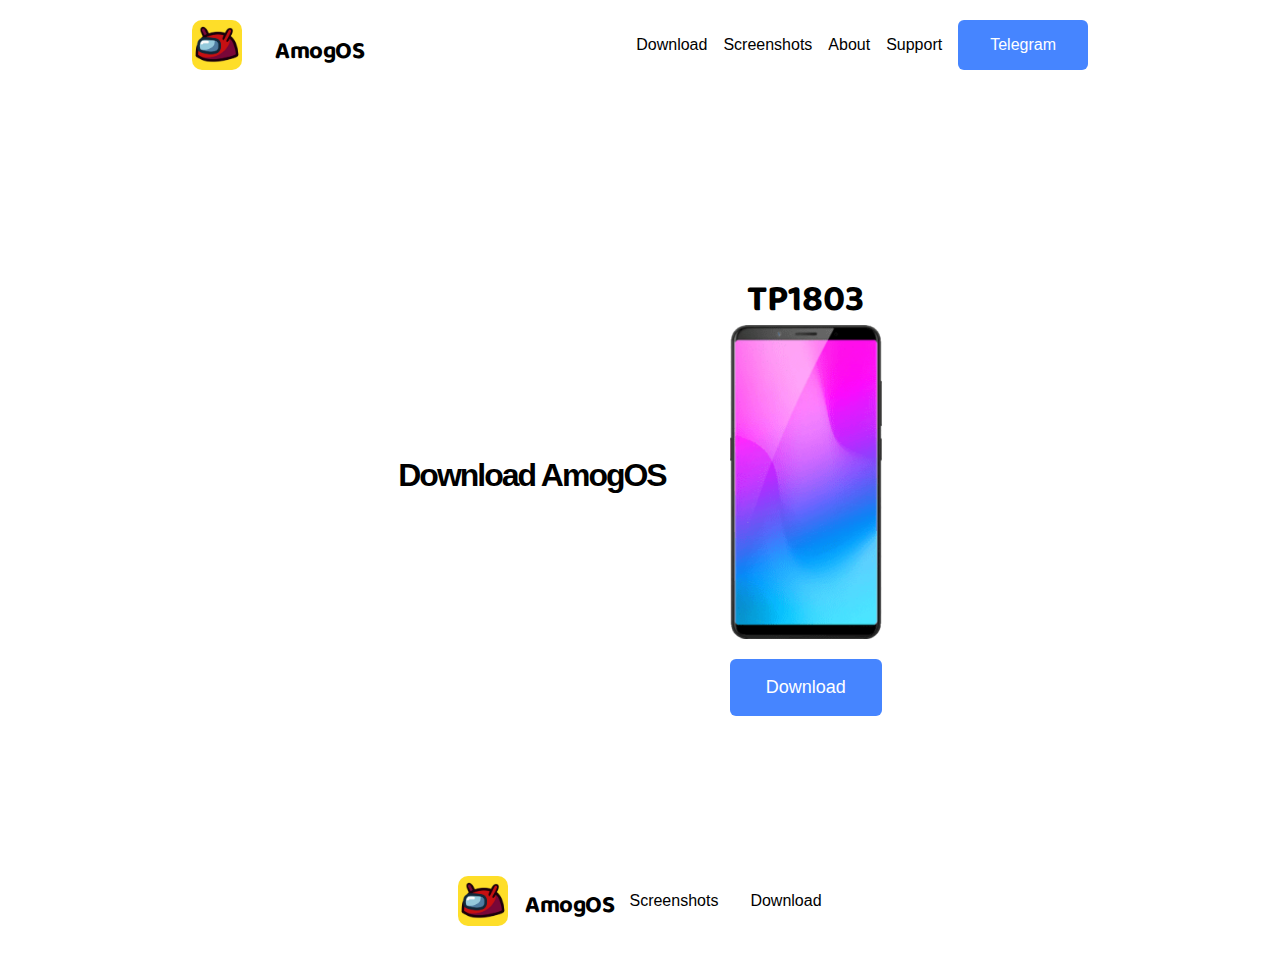
<file: downloads.html>
<!DOCTYPE html>
<html lang="en">
  <head>
    <title>AmogOS</title>
    <meta name="description" content="The ultimate operating system for impostors.">
    <meta name="keywords" content="AmogOS, operating system, impostors, Among Us, gaming">
    <meta name="viewport" content="width=device-width, initial-scale=1.0">
    <meta http-equiv="Cache-control" content="max-age=31536000">
    <meta http-equiv="Content-Type" content="text/html; charset=UTF-8">
    <meta property="og:title" content="AmogOS">
    <meta property="og:description" content="The ultimate operating system for impostors.">
    <meta property="og:image" content="https://example.com/images/preview.png">
    <meta property="og:url" content="https://amogos.com">
    <meta property="og:type" content="website">
    <meta property="og:site_name" content="AmogOS">
    <meta property="og:image:width" content="800">
    <meta property="og:image:height" content="418">
    <meta name="twitter:card" content="summary_large_image">
    <link rel="stylesheet" href="styles.css">
    <link rel="preconnect" href="https://rsms.me/">
    <link rel="stylesheet" href="https://rsms.me/inter/inter.css">
    <link rel="stylesheet" href="https://cdnjs.cloudflare.com/ajax/libs/font-awesome/4.7.0/css/font-awesome.min.css">
    <link rel="icon" type="image/x-icon" href="images/favicon.jpg">
    <link rel="preconnect" href="https://fonts.googleapis.com">
    <link rel="preconnect" href="https://fonts.gstatic.com" crossorigin>
    <link href="https://fonts.googleapis.com/css2?family=Baloo+2:wght@500&display=swap" rel="stylesheet">
    <script>
    window.dataLayer = window.dataLayer || [];
    function gtag(){dataLayer.push(arguments);}
    gtag('js', new Date());

    gtag('config', 'G-7300FPX4EJ');
    </script>
</head>
<body>
  <nav>
    <div class="logo">
        <img src="images/favicon.jpg" alt="logoface" class="logoface">
        <a href="/"><h5 class="sitename">AmogOS</h5></a>
    </div>
    <div class="ham-menu">
        <button id="hamburger">
            <span></span>
            <span></span>
        </button>
    </div>

    <div class="menu hide">

        <a href="/downloads.html" class="menu-item menu-item-mobile">Download</a>
        <a href="/screenshots.html" class="menu-item menu-item-mobile">Screenshots</a>
        <a href="/about" class="menu-item menu-item-mobile">About</a>
        <a href="/support" class="menu-item menu-item-mobile">Support</a>
        <a href="#telegram" class="primary-button menu-item-font">Telegram</a>
    </div>
</nav>


    <main>
      <section id="downloads">
        <h2>Download AmogOS</h2>
        <div class="device-container">

        <div class="device">
          <h4 class="device-name">TP1803</h4>
          <img src="images/device1.png" alt="Device 1" class="device-image">
          <div class="button-container">
              <a href="https://github.com/" class="primary-button">Download</a>
          </div>
      </div>
      </section>
    </main>


    <footer>
      <div class="footer-logo">
          <img src="images/favicon.jpg" alt="logoface" class="logoface">
          <h4 class="sitename">AmogOS</h4>
      </div>
      <div class="footer-links">
          <a href="/screenshots.html">Screenshots</a>
          <a href="/downloads.html">Download</a>
      </div>
  </footer>
</body>
</html>
</file>
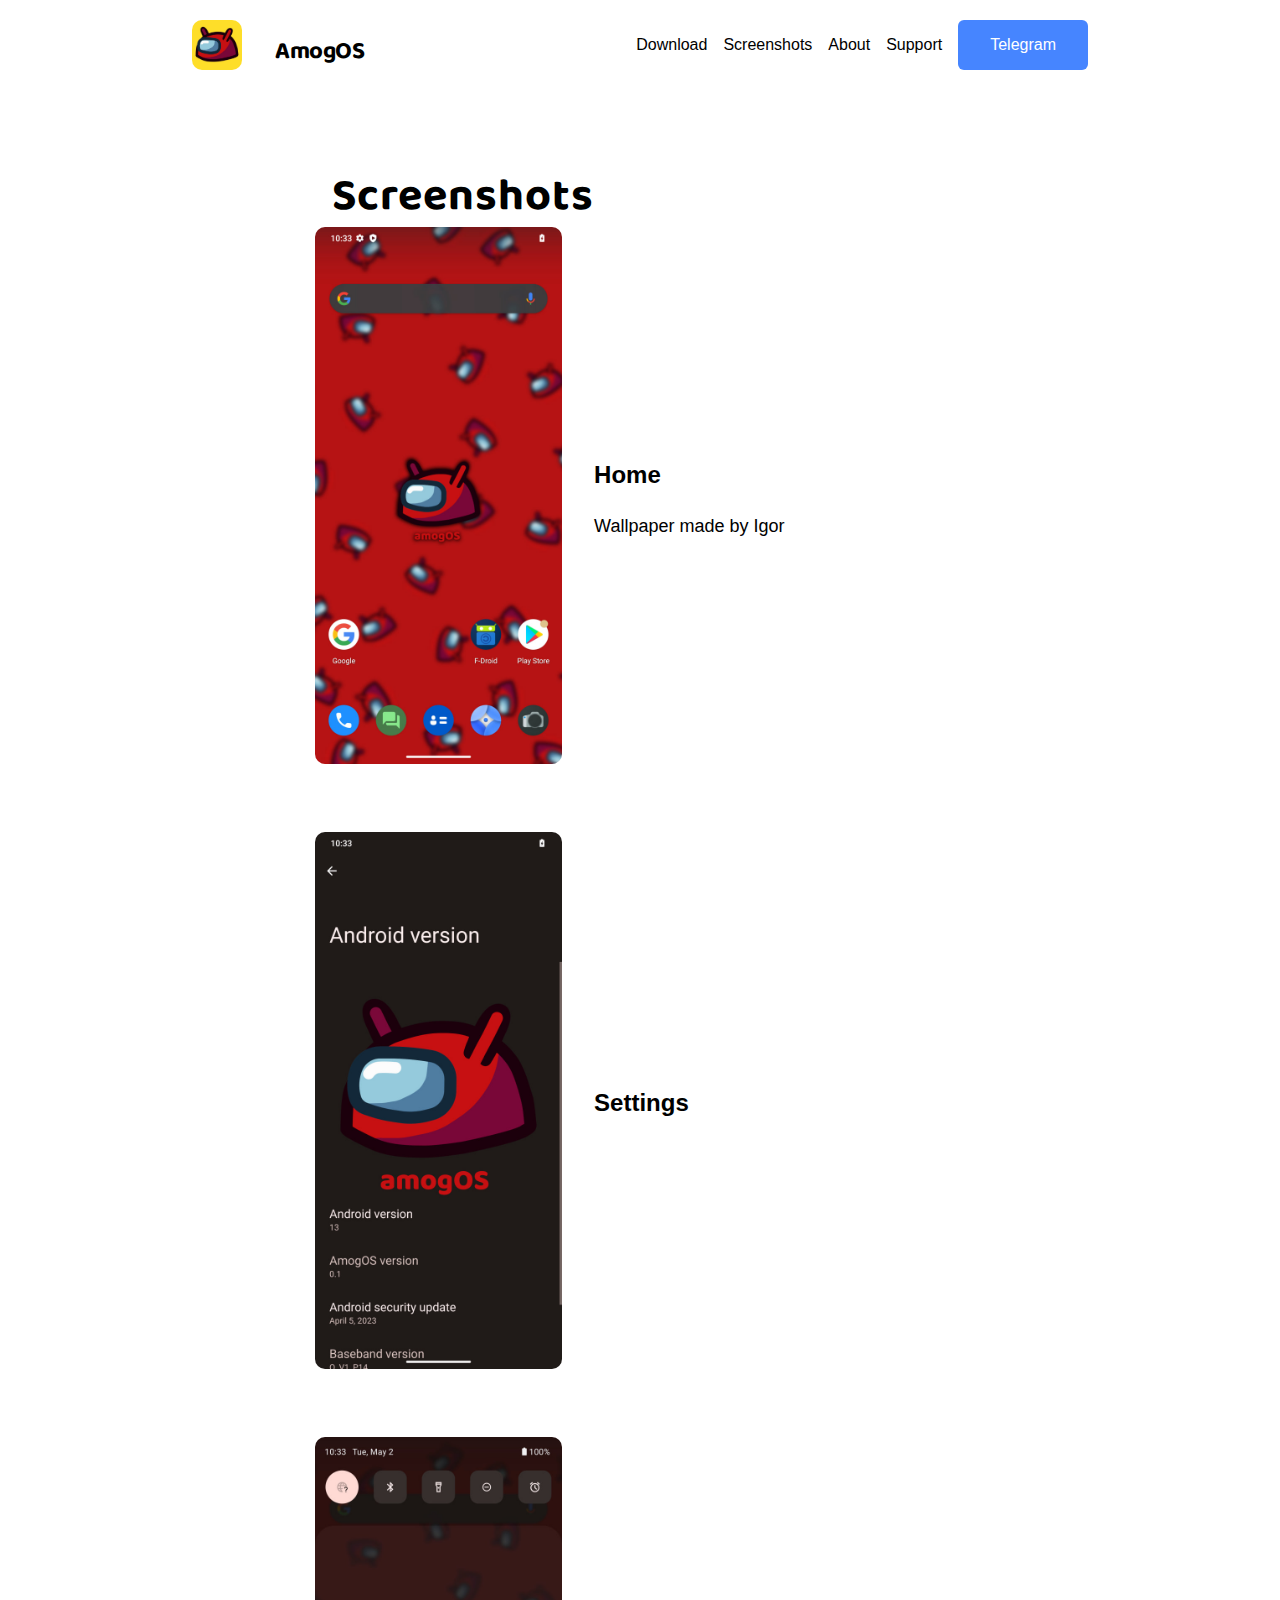
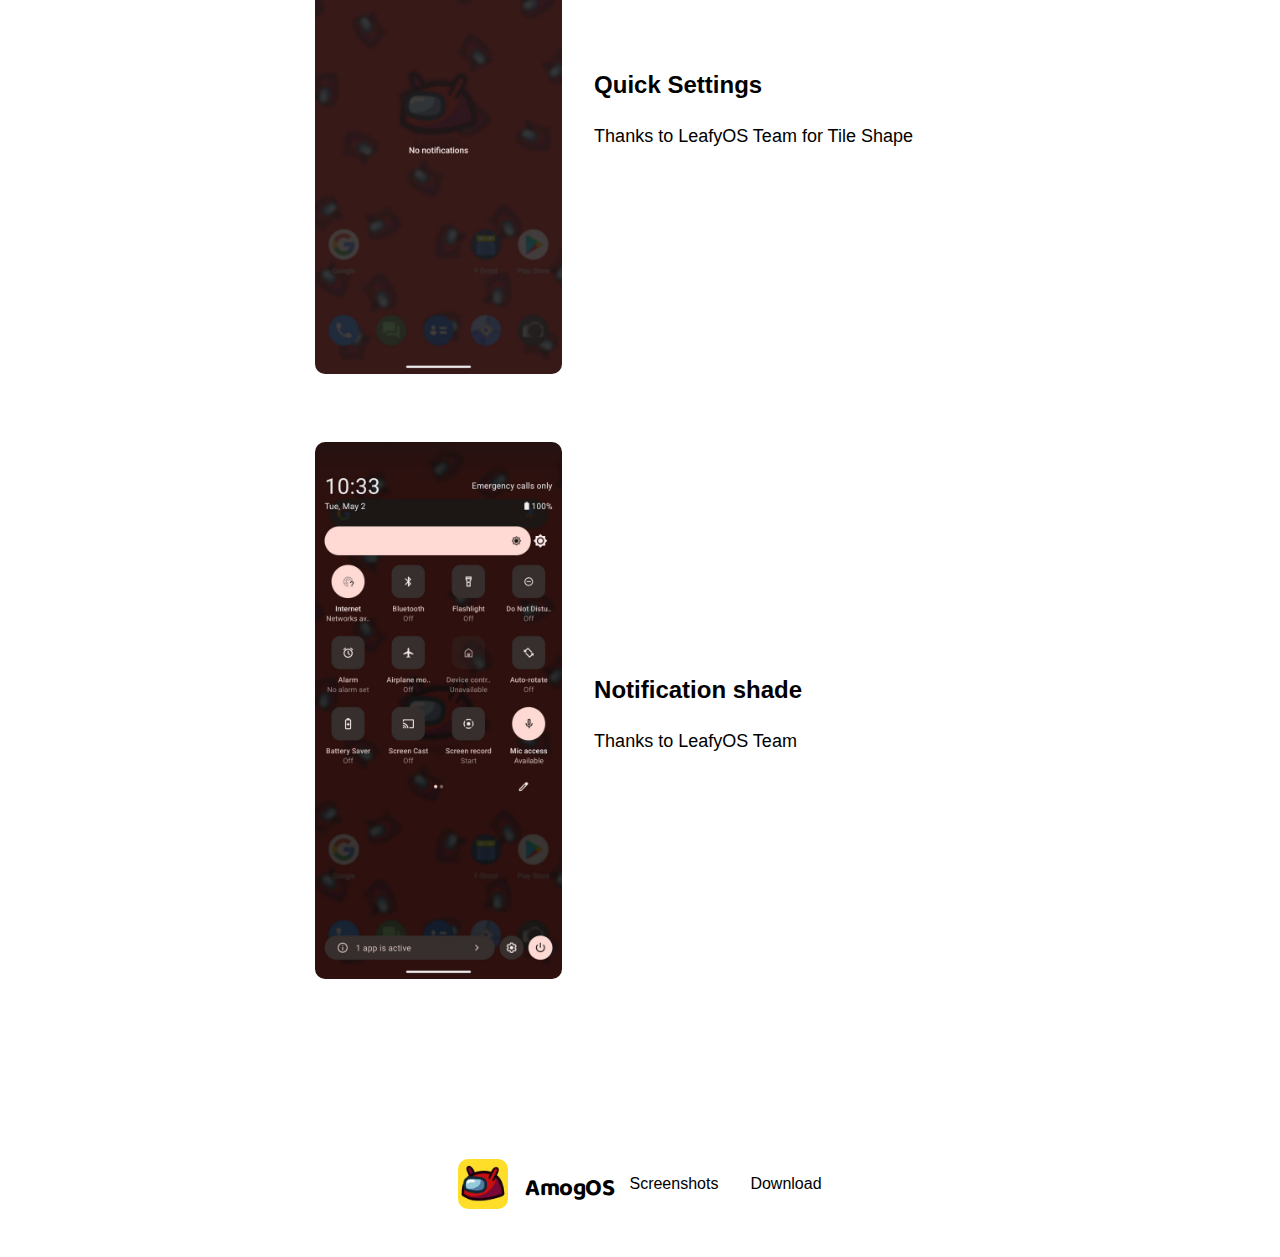
<file: screenshots.html>
<!DOCTYPE HTML>
<html lang="en" data-theme="light">
<head>
    <title>AmogOS</title>
    <meta name="description" content="The ultimate operating system for impostors.">
    <meta name="keywords" content="AmogOS, operating system, impostors, Among Us, gaming">
    <meta name="viewport" content="width=device-width, initial-scale=1.0">
    <meta http-equiv="Cache-control" content="max-age=31536000">
    <meta http-equiv="Content-Type" content="text/html; charset=UTF-8">
    <meta property="og:title" content="AmogOS">
    <meta property="og:description" content="The ultimate operating system for impostors.">
    <meta property="og:image" content="https://example.com/images/preview.png">
    <meta property="og:url" content="https://amogos.com">
    <meta property="og:type" content="website">
    <meta property="og:site_name" content="AmogOS">
    <meta property="og:image:width" content="800">
    <meta property="og:image:height" content="418">
    <meta name="twitter:card" content="summary_large_image">
    <link rel="stylesheet" href="styles.css">
    <link rel="preconnect" href="https://rsms.me/">
    <link rel="stylesheet" href="https://rsms.me/inter/inter.css">
    <link rel="stylesheet" href="https://cdnjs.cloudflare.com/ajax/libs/font-awesome/4.7.0/css/font-awesome.min.css">
    <link rel="icon" type="image/x-icon" href="images/favicon.jpg">
    <link rel="preconnect" href="https://fonts.googleapis.com">
    <link rel="preconnect" href="https://fonts.gstatic.com" crossorigin>
    <link href="https://fonts.googleapis.com/css2?family=Baloo+2:wght@500&display=swap" rel="stylesheet">

    <script>
    window.dataLayer = window.dataLayer || [];
    function gtag(){dataLayer.push(arguments);}
    gtag('js', new Date());

    gtag('config', 'G-7300FPX4EJ');
    </script>
</head>
<body>
    <nav>
        <div class="logo">
            <img src="images/favicon.jpg" alt="logoface" class="logoface">
            <a href="/"><h5 class="sitename">AmogOS</h5></a>
        </div>
        <div class="ham-menu">
            <button id="hamburger">
                <span></span>
                <span></span>
            </button>
        </div>

        <div class="menu hide">

            <a href="https://davigamer987.github.io//amogOS-web/downloads.html" class="menu-item menu-item-mobile">Download</a>
            <a href="https://davigamer987.github.io/amogOS-web/screenshots.html" class="menu-item menu-item-mobile">Screenshots</a>
            <a href="/about" class="menu-item menu-item-mobile">About</a>
            <a href="/support" class="menu-item menu-item-mobile">Support</a>
            <a href="#telegram" class="primary-button menu-item-font">Telegram</a>
        </div>
    </nav>

    <section id="features">
        <h5>Screenshots</h5>
        <div class="feature">
          <div class="feature-image">
            <img src="images/feature-1.jpg" alt="Screenshot 1" class="logoface">
          </div>
          <div class="feature-content">
            <h3>Home</h3>
            <p>Wallpaper made by Igor</p>
          </div>
        </div>
        <div class="feature">
          <div class="feature-image">
            <img src="images/feature-2.jpg" alt="Screenshot 2" class="logoface">
          </div>
          <div class="feature-content">
            <h3>Settings</h3>
          </div>
        </div>
        <div class="feature">
            <div class="feature-image">
              <img src="images/feature-3.jpg" alt="Screenshot 3" class="logoface">
            </div>
            <div class="feature-content">
              <h3>Quick Settings</h3>
              <p>Thanks to LeafyOS Team for Tile Shape</p>
            </div>
          </div>
          <div class="feature">
            <div class="feature-image">
              <img src="images/feature-4.jpg" alt="Screenshot 4" class="logoface">
            </div>
            <div class="feature-content">
              <h3>Notification shade</h3>
              <p>Thanks to LeafyOS Team</p>
            </div>
          </div>
        <!-- Add more features here -->
      </section>


      <footer>
        <div class="footer-logo">
            <img src="images/favicon.jpg" alt="logoface" class="logoface">
            <h4 class="sitename">AmogOS</h4>
        </div>
        <div class="footer-links">
            <a href="/screenshots.html">Screenshots</a>
            <a href="/downloads.html">Download</a>
        </div>
    </footer>
</body>
</file>
<file: styles.css>
:root {
    --static: rgba(225, 225, 225, 0.5);
    --static4: rgba(225, 225, 225, 0.2);
    --static3: #ffffff;
    --static2: #0f0f0f;
    --static5: rgb(24, 172, 122);
    --primary: #000000;
    --secondary: #ffffff;
    --primbuttn: #4685FF;
    --secbuttn: #F2F2F2;
    --accent: #FFB084;
}

:root { font-family: 'Inter', sans-serif; }
@supports (font-variation-settings: normal) {
  :root { font-family: 'Inter var', sans-serif; }
}

:root {
    --h1: 48px;
    --h2: 32px;
    --subtitle: 24px;
    --p: 18px;
    --sub: 16px;
}

* {
    box-sizing: border-box;
    scroll-padding-top: 3em;
}

body {
    display: flex;
    flex-direction: column;
    align-items: center;
    justify-content: flex-start;
    height: 100vh;
    margin: 0 15%;
    gap: 4em;

    /* font */
    font-family: 'Inter', sans-serif;

    /* color */
    color: var(--primary);
    background-color: var(--secondary);
}

main {
    display: flex;
    flex-direction: column;
    align-items: center;
    justify-content: flex-start;
    gap: 8em;
    margin: 3em 0;
}

/* text styles */
h1 {
    font-size: 48px;
    letter-spacing: -1px;
    font-weight: 700;
    margin: 0;
}

h2 {
    font-size: 32px;
    letter-spacing: -2px;
    font-weight: 700;
    margin: 0;
}

h3 {
    font-size: var(--subtitle);
    font-weight: 700;
}

h4 {
    font-size: 37px;
    letter-spacing: 0px;
    font-weight: 700;
    margin: 0;
    position: relative;
    top: 4px;
    left: 17px;
    /* font */
    font-family: 'Baloo 2', cursive;
}

h5 {
    font-size: 45px;
    letter-spacing: 1px;
    font-weight: 700;
    margin: 0;
    position: relative;
    top: 6px;
    left: 17px;
    /* font */
    font-family: 'Baloo 2', cursive;
}

a {
    text-decoration: none;
    color: inherit;
}

p {
    font-size: 18px;
    letter-spacing: normal;
    line-height: 150%;
}

::selection {
    background-color: var(--accent);
}

.subtitle {
    font-size: var(--subtitle);
}

.sub {
    font-size: var(--sub);
}

.link.reversed {
    border-bottom: 2px solid var(--secondary);
}

.link.reversed:hover {
    background-color: var(--secondary);
    color: var(--primary);
}

.link {
    border-bottom: 2px solid var(--accent);
}

.link:hover {
    background-color: var(--accent);
    color: var(--secondary);
}

/* toolbar styles */
.toolbar {
    position: fixed;
    bottom: 3em;
    backdrop-filter: blur(50px);
    display: flex;
    flex-direction: row;
    background-color: var(--static);
    padding: 6px;
    border-radius: 6px;
    gap: 6px;
    z-index: 9999;
}

.option {
    display: inline-flex;
    flex-direction: row;
    justify-content: center;
    align-items: center;
    background-color: var(--secondary);
    cursor: pointer;
    gap: 0.5em;
    border-radius: 4px;
    user-select: none;
    position: relative;
    height: 60px;
}

.colorpicker {
    -webkit-appearance: none;
    -moz-appearance: none;
    appearance: none;
    background-color: transparent;
    height: 60px;
    cursor: pointer;
    border-radius: 4px;
    border: none;
    visibility: hidden;
    position: absolute;
    -webkit-user-select: auto;
}

.colorpicker::-webkit-color-swatch {
    border-radius: 4px;
    border: none;
}

.colorpicker::-moz-color-swatch {
    border-radius: 4px;
    border: none;
}

label {
    cursor: pointer;
    text-align: center;
    padding: 1.3em 1.5em;
    margin:0;
}

.prim {
    background-color: var(--secondary);
    color: var(--primary);
}

.sec {
    background-color: var(--secondary);
    color: var(--primary);
}

.primbuttn {
    background-color: var(--primbuttn);
    color: var(--secondary);
}

.secbuttn {
    background-color: var(--secbuttn);
    color: var(--primary);
}

.accent {
    background-color: var(--accent);
    color: var(--primary);
}

.prim, .sec, .primbuttn, .secbuttn, .accent {
    flex-direction: column;
    gap: 0;
}

.export {
    color: var(--static2);
    background-color: var(--static3);
    padding: 1.1em 1.1em;
}

.randomize {
    color: var(--static2);
    background-color: var(--static3);
    padding: 1.1em 1.1em;
}

.share-link {
    color: var(--static2);
    background-color: var(--static3);
    padding: 1.1em 1.1em;
    gap: 1em;
}

.share-link-buttn {
    transition: all 0.2s ease;
}

.share-link-buttn.copied {
    color: var(--static5);
    transition: all 0.2s ease;
}

.heading-fonts-buttn {
    color: var(--static2);
    background-color: var(--static3);
    padding: 1.1em 1.5em;
    gap: 1em;
}

.text-fonts-buttn {
    color: var(--static2);
    background-color: var(--static3);
    padding: 1.1em 1.5em;
    gap: 1em;
}

.heading-fonts-box {
    position: absolute;
    bottom: 70px;
    width: max-content;
    padding: 1em;
    background-color: var(--static);
    border-radius: 5px;
    display: flex;
    flex-direction: column;
    align-items: center;
    justify-content: center;
}

.heading-fonts-buttn > svg {
    pointer-events: none;
}

.text-fonts-buttn > svg {
    pointer-events: none;
}

.heading-fonts-label {
    pointer-events: none;
}

.text-fonts-label {
    pointer-events: none;
}

.text-fonts-box {
    position: absolute;
    bottom: 70px;
    width: max-content;
    padding: 1em;
    background-color: var(--static);
    border-radius: 5px;
    display: flex;
    flex-direction: column;
    align-items: center;
    justify-content: center;
}

input[type="file"] {
    display: none;
}

.font-label {
    color: var(--static2);
    background-color: var(--static3);
    padding: 1.1em 1.5em;
    gap: 1em;
    border-radius: 4px;
    display: flex;
    justify-content: center;
    align-items: center;
}

.fonts-row {
    display: flex;
    flex-direction: row;
    gap: 6px;
}

.reset-font-heading {
    padding: 1em;
}

.reset-font-text {
    padding: 1em;
}

.hex-input {
    font-size: 12px;
    text-align: center;
    border: 1px solid transparent;
    background-color: transparent;
    color: currentColor;
    outline: none;
    width: 80px;
    opacity: 50%;
    box-sizing: border-box;
    position: relative;
    top: 1.5em;
}

.hex-input::selection {
    background-color: #B2D7FF;
    color: var(--static2);
}

.color-label {
    font-size: var(--sub);
}

.colors-option:hover > .hex-input {
    opacity: 1;
    border: solid 1px rgba(225, 225, 225, 0.2);
    background-color: rgba(225, 225, 225, 0.1);
    border-radius: 3px;
}

/* toolbar animation after clicking Get Started */

.toolbar.highlighted {
    animation-name: highlight;
    animation-duration: 0.4s;
}

@keyframes highlight {
    0%, 100% {transform: translate(0, 0px) scale(1); transition: all 0.4s cubic-bezier(.47,1.64,.41,.8);}
    25% {transform: translate(0, -15px) scale(1); transition: all 0.4s cubic-bezier(.47,1.64,.41,.8);}
    50% {transform: translate(0, 0px) scale(1); transition: all 0.4s cubic-bezier(.47,1.64,.41,.8);}
    75% {transform: translate(0, -7px) scale(1); transition: all 0.4s cubic-bezier(.47,1.64,.41,.8);}
}

/* nav */

nav {
    display: flex;
    flex-direction: row;
    justify-content: space-between;
    width: 100%;
    padding: 20px 0;
}

.logo {
    display: flex;
    flex-direction: row;
    justify-content: center;
    align-items: center;
    gap: 1em;
}

.logoface {
    width: 50px;
    transform: rotate(0);
    border-radius: 10px;
}

.logo:hover >
.logoface {
    transform: rotate(360deg);
    transition: all ease-in-out 0.4s;
}

.sitename {
    font-size: var(--subtitle);
    letter-spacing: -0.5px;
}

.menu {
    display: flex;
    flex-direction: row;
    justify-content: center;
    align-items: center;
    gap: 1em;
}

.dl {
    display: flex;
    flex-direction: row;
    gap: 0.5em;
}

.menu.hide {
    display: flex;
}

.ham-menu {
    display: none;
}

.menu-item {
    font-size: var(--sub);
    transition: transform ease 0.2s;
}

.menu-item-font {
    font-size: var(--sub) !important;
}

.menu-item-header {
    opacity: 50%;
}

.current {
    font-weight: bold;
}

/* buttons */

.primary-button {
    padding: 1em 2em;
    background-color: var(--primbuttn);
    color: var(--secondary);
    border-radius: 6px;
    transition: transform ease 0.2s, box-shadow ease 0.2s;
    cursor: pointer;
    border: none;
}

.center-button {
    padding: 1em 2em;
    background-color: var(--primbuttn);
    color: var(--secondary);
    border-radius: 6px;
    transition: transform ease 0.2s, box-shadow ease 0.2s;
    cursor: pointer;
    border: none;
    position: relative;
    top: 10%;
    left: 30%;
}

.dl-button {
    padding: 1em 2em;
    background-color: var(--primbuttn);
    color: var(--secondary);
    border-radius: 6px;
    transition: transform ease 0.2s, box-shadow ease 0.2s;
    cursor: pointer;
    border: none;
  }
  
  .dl-button:hover {
    transform: scale(1.02);
    box-shadow: 0px 4px 10px rgba(70, 133, 255, 0.3);
  }
  

.primary-button:hover {
    transform: scale(1.02);
    box-shadow: 0px 4px 10px rgba(70, 133, 255, 0.3);
}

.center-button:hover {
    transform: scale(1.02);
    box-shadow: 0px 4px 10px rgba(70, 133, 255, 0.3);
}


.secondary-button {
    padding: 1em 2em;
    background-color: var(--secbuttn);
    color: var(--primary);
    border-radius: 6px;
    transition: transform ease 0.2s, box-shadow ease 0.2s;
    cursor: pointer;
    border: none;
}

.secondary-button:hover {
    transform: scale(1.02);
    box-shadow: 0px 4px 10px rgba(225, 225, 225, 0.3);
}

.ghost-button {
    padding: 1em 2em;
    background-color: transparent;
    color: var(--primary);
    border-radius: 6px;
    transition: transform ease 0.2s, box-shadow ease 0.2s;
    cursor: pointer;
    border: none;
    border: 2px solid var(--primary);
}

.ghost-button:hover {
    transform: scale(1.02);
    box-shadow: 0px 4px 10px rgba(0, 0, 0, 0.1);
}

.button-group {
    display: flex;
    flex-direction: row;
    justify-content: center;
    align-items: center;
    gap: 1em;
}

.switch-container {
    position: relative;
    display: inline-block;
    width: 60px;
    height: 34px;
    margin: 0 10px;
}

.switch-container input {
    opacity: 0;
    width: 0;
    height: 0;
}

.switch-slider {
    position: absolute;
    cursor: pointer;
    top: 0;
    left: 0;
    right: 0;
    bottom: 0;
    background-color: var(--accent);
    -webkit-transition: .4s;
    transition: .4s;
    border-radius: 34px;
}

.switch-slider:before {
    position: absolute;
    content: "";
    height: 26px;
    width: 26px;
    left: 4px;
    bottom: 4px;
    background-color: var(--secondary);
    -webkit-transition: .4s;
    transition: .4s;
    border-radius: 50%;
}

.switch-container input:checked + .switch-slider {
    background-color: var(--accent);
}

.switch-container input:focus + .switch-slider {
    box-shadow: 0 0 1px var(--accent);
}

.switch-container input:checked + .switch-slider:before {
    -webkit-transform: translateX(26px);
    -ms-transform: translateX(26px);
    transform: translateX(26px);
}

.switch-slider.round {
    border-radius: 34px;
}

.switch-slider.round:before {
    border-radius: 50%;
}

/* footer */

footer {
    display: flex;
    flex-direction: row;
    justify-content: space-between;
    align-items: center;
    gap: 2em;
    padding: 3em 0;
}

.footer-links {
    display: flex;
    flex-direction: row;
    justify-content: flex-start;
    align-items: center;
    gap: 2em;
}

.footer-links a {
    font-size: var(--sub);
}

.footer-logo {
    font-size: var(--h2);
    font-weight: 700;
    border-radius: 6px;
    flex-direction: row;
    justify-content: center;
    align-items: center;
    display: flex;
    letter-spacing: -1px;
}

.footer-menu {
    display: flex;
    flex-direction: row;
    justify-content: center;
    align-items: center;
    gap: 1.5em;
}

.footer-menu a {
    font-size: var(--sub);
}

.social-links {
    display: flex;
    flex-direction: row;
    justify-content: flex-end;
    align-items: center;
    gap: 1.5em;
}

.social-links a {
    font-size: var(--sub);
}

.social-links svg {
    width: 20px;
    height: 20px;
}

/* animations */

@keyframes slideIn {
    from { opacity: 0; transform: translateY(50px); }
    to { opacity: 1; transform: translateY(0px); }
}

@keyframes fadeIn {
    from { opacity: 0; }
    to { opacity: 1; }
}

@keyframes fadeInTop {
    from { opacity: 0; transform: translateY(-50px); }
    to { opacity: 1; transform: translateY(0px); }
}

@keyframes fadeInBottom {
    from { opacity: 0; transform: translateY(50px); }
    to { opacity: 1; transform: translateY(0px); }
}

@keyframes fadeInLeft {
    from { opacity: 0; transform: translateX(-50px); }
    to { opacity: 1; transform: translateX(0px); }
}

@keyframes fadeInRight {
    from { opacity: 0; transform: translateX(50px); }
    to { opacity: 1; transform: translateX(0px); }
}

@keyframes spin {
    0% { transform: rotate(0deg); }
    100% { transform: rotate(360deg); }
}

@keyframes gradientAnimation {
    0% { background-position: 0% 50%; }
    50% { background-position: 100% 50%; }
    100% { background-position: 0% 50%; }
}

@keyframes textFadeIn {
    from { opacity: 0; transform: translateY(50px); }
    to { opacity: 1; transform: translateY(0px); }
}

@keyframes textFadeInTop {
    from { opacity: 0; transform: translateY(-50px); }
    to { opacity: 1; transform: translateY(0px); }
}

@keyframes textFadeInBottom {
    from { opacity: 0; transform: translateY(50px); }
    to { opacity: 1; transform: translateY(0px); }
}

@keyframes textFadeInLeft {
    from { opacity: 0; transform: translateX(-50px); }
    to { opacity: 1; transform: translateX(0px); }
}

@keyframes textFadeInRight {
    from { opacity: 0; transform: translateX(50px); }
    to { opacity: 1; transform: translateX(0px); }
}

@keyframes textSlideInLeft {
    from { opacity: 0; transform: translateX(-50px); }
    to { opacity: 1; transform: translateX(0px); }
}

@keyframes textSlideInRight {
    from { opacity: 0; transform: translateX(50px); }
    to { opacity: 1; transform: translateX(0px); }
}

@keyframes revealIn {
    from { opacity: 0; height: 0px; }
    to { opacity: 1; height: auto; }
}

@keyframes revealInTop {
    from { opacity: 0; transform: translateY(-50px); }
    to { opacity: 1; transform: translateY(0px); }
}

@keyframes revealInBottom {
    from { opacity: 0; transform: translateY(50px); }
    to { opacity: 1; transform: translateY(0px); }
}

@keyframes revealInLeft {
    from { opacity: 0; transform: translateX(-50px); }
    to { opacity: 1; transform: translateX(0px); }
}

@keyframes revealInRight {
    from { opacity: 0; transform: translateX(50px); }
    to { opacity: 1; transform: translateX(0px); }
}

@keyframes scaleIn {
    from { transform: scale(0); }
    to { transform: scale(1); }
}

@keyframes slideDown {
    from { transform: translateY(-100%); }
    to { transform: translateY(0%); }
}

@keyframes slideUp {
    from { transform: translateY(100%); }
    to { transform: translateY(0%); }
}

@keyframes slideLeft {
    from { transform: translateX(100%); }
    to { transform: translateX(0%); }
}

@keyframes slideRight {
    from { transform: translateX(-100%); }
    to { transform: translateX(0%); }
}

@keyframes shake {
    0% { transform: translateX(0px); }
    10% { transform: translateX(-10px); }
    20% { transform: translateX(10px); }
    30% { transform: translateX(-10px); }
    40% { transform: translateX(10px); }
    50% { transform: translateX(-10px); }
    60% { transform: translateX(10px); }
    70% { transform: translateX(-10px); }
    80% { transform: translateX(10px); }
    90% { transform: translateX(-10px); }
    100% { transform: translateX(0px); }
}

@keyframes zoomIn {
    from { transform: scale(0); opacity: 0; }
    to { transform: scale(1); opacity: 1; }
}

@keyframes zoomOut {
    from { transform: scale(1); opacity: 1; }
    to { transform: scale(0); opacity: 0; }
}

@keyframes zoomInTop {
    from { transform: translateY(-50px); opacity: 0; }
    to { transform: translateY(0px); opacity: 1; }
}

@keyframes zoomInBottom {
    from { transform: translateY(50px); opacity: 0; }
    to { transform: translateY(0px); opacity: 1; }
}

@keyframes zoomInLeft {
    from { transform: translateX(-50px); opacity: 0; }
    to { transform: translateX(0px); opacity: 1; }
}

@keyframes zoomInRight {
    from { transform: translateX(50px); opacity: 0; }
    to { transform: translateX(0px); opacity: 1; }
}

@keyframes zoomOutTop {
    from { transform: translateY(0px); opacity: 1; }
    to { transform: translateY(-50px); opacity: 0; }
}

@keyframes zoomOutBottom {
    from { transform: translateY(0px); opacity: 1; }
    to { transform: translateY(50px); opacity: 0; }
}

@keyframes zoomOutLeft {
    from { transform: translateX(0px); opacity: 1; }
    to { transform: translateX(-50px); opacity: 0; }
}

@keyframes zoomOutRight {
    from { transform: translateX(0px); opacity: 1; }
    to { transform: translateX(50px); opacity: 0; }
}

@keyframes fadeInOut {
    0% { opacity: 0; }
    50% { opacity: 1; }
    100% { opacity: 0; }
}

@keyframes pulse {
    0% { transform: scale(1); }
    50% { transform: scale(1.2); }
    100% { transform: scale(1); }
}

@keyframes pulseColor {
    0% { background-color: var(--accent); }
    50% { background-color: var(--accent-alt); }
    100% { background-color: var(--accent); }
}

@keyframes flicker {
    0%, 100% { opacity: 1; }
    50% { opacity: 0.5; }
}

@keyframes glow {
    0% { box-shadow: 0 0 0px 0 var(--accent); }
    100% { box-shadow: 0 0 20px 10px var(--accent); }
}

@keyframes neon {
    0% { box-shadow: 0 0 0px 0 var(--accent); }
    50% { box-shadow: 0 0 20px 10px var(--accent); }
    100% { box-shadow: 0 0 0px 0 var(--accent); }
}

/* Update the styles for the screenshot images and key features */

.feature {
    display: flex;
    align-items: center;
    gap: 2em;
    margin-bottom: 4em;
  }
  
  .feature-image {
    flex: 1;
    max-width: 300px; /* Adjust the size as needed */
    height: auto;
    background-color: var(--static3); /* Placeholder color */
    /* Add background image or styling for the screenshot image */
  }
  
  .feature-content {
    flex: 1.5;
  }
  
  /* Additional styles for other elements */
  
  #hero {
    display: flex;
    justify-content: space-between;
    align-items: center;
  }
  
  .hero-content {
    flex: 1;
  }
  
  .hero-image {
    flex: 1;
    height: 400px; /* Adjust the height as needed */
    background-image: url('path/to/hero-image.jpg');
    background-size: cover;
    background-position: center;
  }
  
/* Update the styles for the screenshot images and Download button */

.feature {
    display: flex;
    align-items: center;
    gap: 2em;
    margin-bottom: 4em;
  }
  
  .feature-image {
    flex: 1;
    max-width: 300px; /* Adjust the size as needed */
    height: auto;
    /* Add styling as needed for the feature image container */
  }
  
  .feature-image img {
    width: 100%;
    height: auto;
    /* Add any additional styling for the screenshot images */
  }
  
  #download {
    text-align: center;
    margin-bottom: 4em;
  }
  
  #download .primary-button {
    animation: jumpOut 0.4s ease-in-out infinite alternate;
  }
  
  @keyframes jumpOut {
    0% {
      transform: scale(1);
    }
    100% {
      transform: scale(1.1);
    }
  }
  
/* Styles for the Downloads page */

#downloads {
    display: flex;
    flex-direction: row;
    align-items: center;
    justify-content: center;
    gap: 4em;
    margin-top: 4em;
  }
  
  .device-image {
    width: 100%;
    height: auto;
    margin-bottom: 1em;
  }
  #downloads h2 {
    font-size: 32px;
    margin-bottom: 1em;
  }

  #downloads d2 {
    font-size: 35px;
    margin-bottom: 2em;
  }
  
  #downloads p {
    font-size: 18px;
    margin-bottom: 2em;
  }
  
  #downloads .primary-button {
    padding: 1em 2em;
    background-color: var(--primbuttn);
    color: var(--secondary);
    border-radius: 6px;
    transition: transform ease 0.2s, box-shadow ease 0.2s;
    display: inline-block;
    font-size: 18px;
  }
  
  /* Add any additional styling for the device image and download button as needed */
</file>
